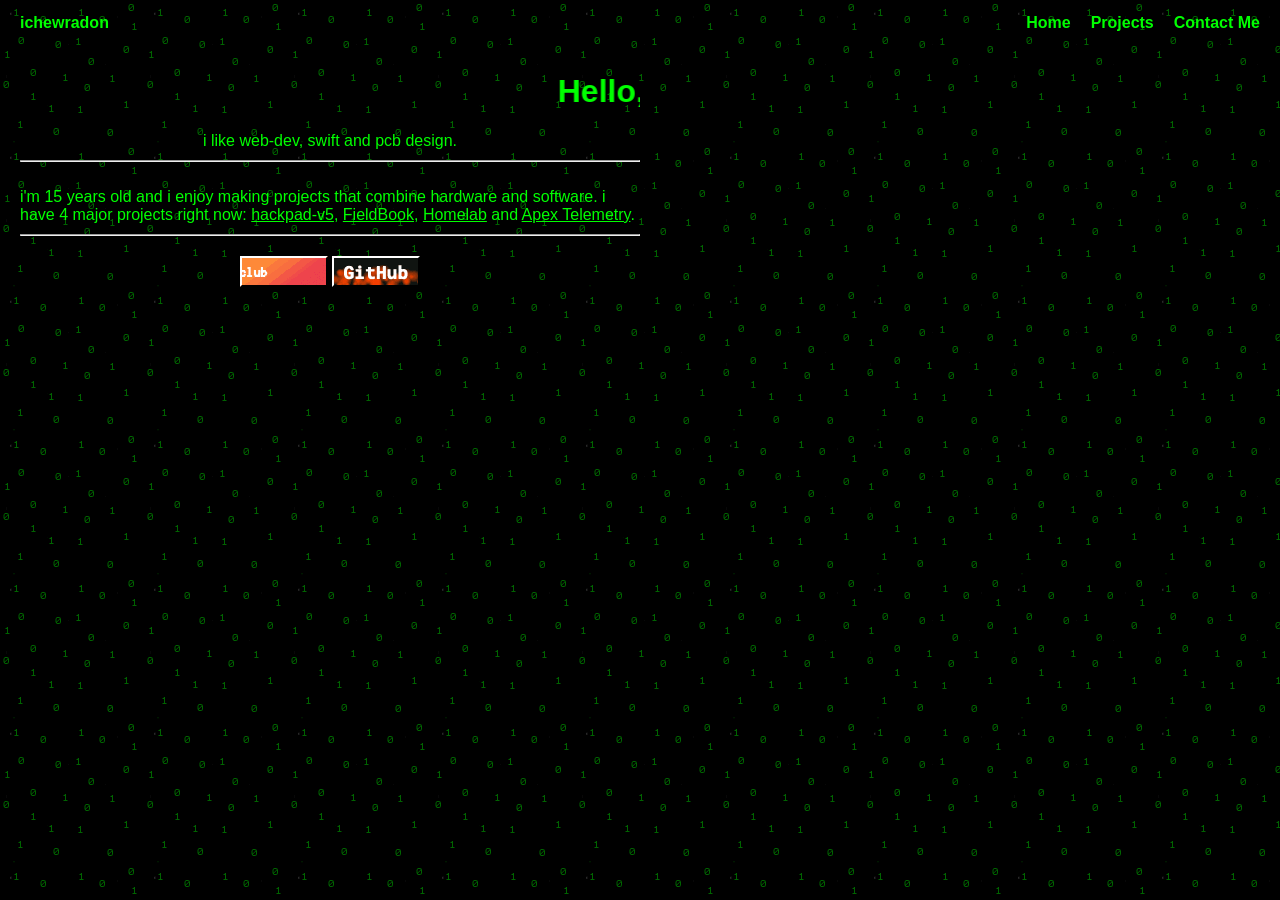
<file: index.html>
<!DOCTYPE HTML PUBLIC "-//W3C//DTD HTML 3.2 Final//EN">
<HTML>
<HEAD>
<TITLE> ichewradon's portfolio </TITLE>
<META NAME="Generator" CONTENT="EditPlus 1.2">
<META NAME="Author" CONTENT="ichewradon">
<META NAME="Keywords" CONTENT="">
<META NAME="Description" CONTENT="My 1999 Portfolio made in EditPlus 1.2 for 99.hackclub.com">
<LINK REL="stylesheet" TYPE="text/css" HREF="style.css">
</HEAD>

<BODY>
	<DIV CLASS="navbar">
		<A HREF="index.html" CLASS="nav-brand">ichewradon</A>

		<UL CLASS="nav-list">
			<LI CLASS="nav-item"><A HREF="index.html" CLASS="nav-link">Home</A></LI>
			<LI CLASS="nav-item"><A HREF="projects.html" CLASS="nav-link">Projects</A></LI>
			<LI CLASS="nav-item"><A HREF="contact.html" CLASS="nav-link">Contact Me</A></LI>
		</UL>
		
		<DIV CLASS="clear-fix">
	</DIV>

	<DIV CLASS="content">
		<MARQUEE>
			<h1>Hello, I'm ichewradon</h1>
		</MARQUEE>
		
		<DIV CLASS="desc">
			i like web-dev, swift and pcb design.
		</DIV>

		<hr>
		<br>
		
		<DIV CLASS="main-desc">
			i'm 15 years old and i enjoy making projects that combine hardware and software. i have 4 major projects right now: <A HREF="https://github.com/ichewradon/hackpad-v5">hackpad-v5</A>, <A HREF="https://github.com/ichewradon/fieldbook">FieldBook</A>, <A HREF="https://github.com/ichewradon/homelab">Homelab</A> and <A HREF="https://github.com/ichewradon/apex-telemetry">Apex Telemetry</A>.
		</DIV>

		<hr>
		
		<DIV CLASS="btn-group">
			<A HREF="https://hackclub.com" CLASS="btn"><IMG SRC="assets/hackclub.gif"></A>
			<A HREF="https://github.com/ichewradon" CLASS="btn"><IMG SRC="assets/github.gif"></A>
		</DIV>
	</DIV>
</BODY>
</HTML>
</file>
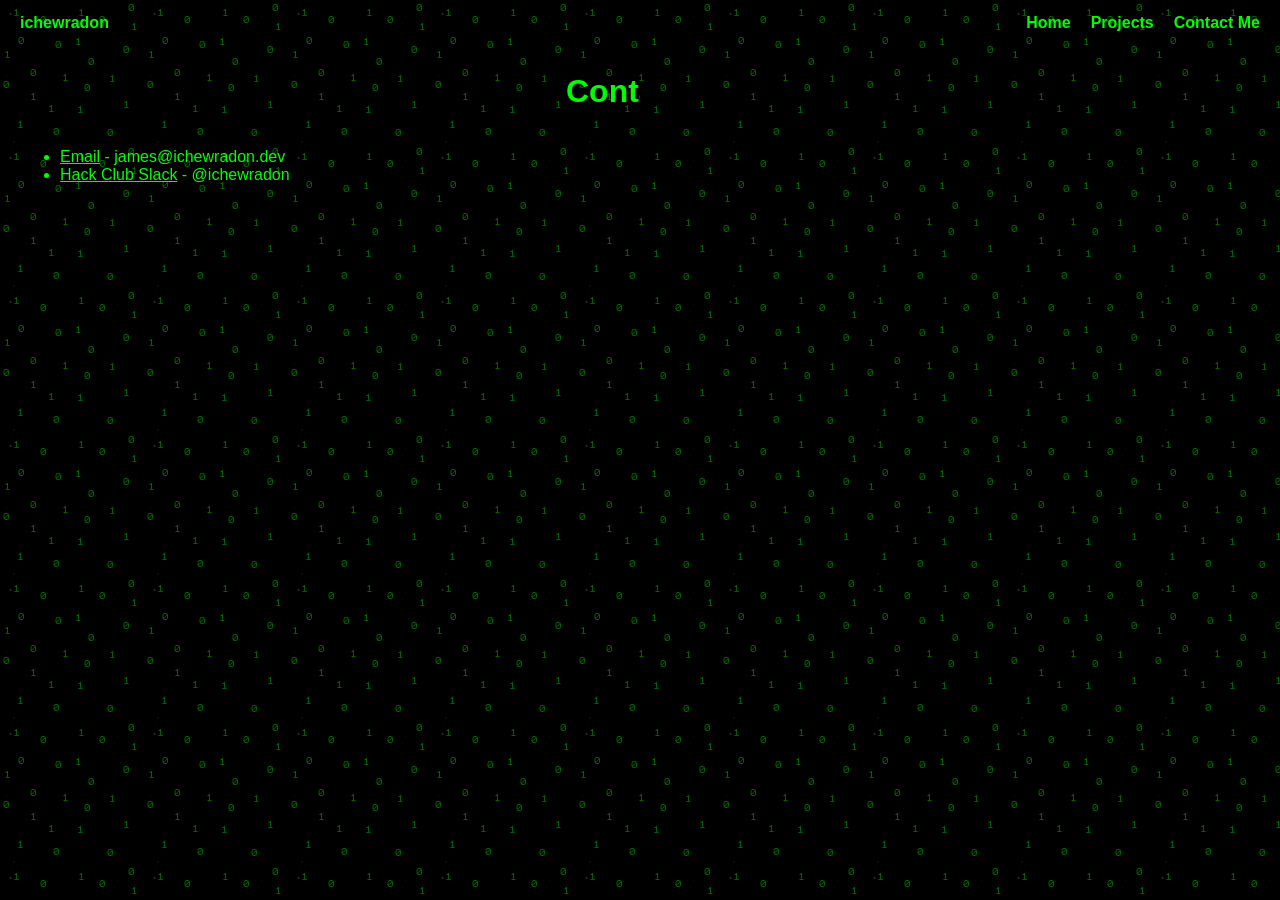
<file: contact.html>
<!DOCTYPE HTML PUBLIC "-//W3C//DTD HTML 3.2 Final//EN">
<HTML>
<HEAD>
<TITLE> Contact ichewradon </TITLE>
<META NAME="Generator" CONTENT="EditPlus 1.2">
<META NAME="Author" CONTENT="ichewradon">
<META NAME="Keywords" CONTENT="">
<META NAME="Description" CONTENT="My 1999 Portfolio made in EditPlus 1.2 for 99.hackclub.com">
<LINK REL="stylesheet" TYPE="text/css" HREF="style.css">
</HEAD>

<BODY>
	<DIV CLASS="navbar">
		<A HREF="index.html" CLASS="nav-brand">ichewradon</A>

		<UL CLASS="nav-list">
			<LI CLASS="nav-item"><A HREF="index.html" CLASS="nav-link">Home</A></LI>
			<LI CLASS="nav-item"><A HREF="projects.html" CLASS="nav-link">Projects</A></LI>
			<LI CLASS="nav-item"><A HREF="contact.html" CLASS="nav-link">Contact Me</A></LI>
		</UL>
		
		<DIV CLASS="clear-fix">
	</DIV>

	<DIV CLASS="content">
		<MARQUEE>
			<h1>Contact Me via Email or Slack</h1>
		</MARQUEE>
		
		<UL CLASS="contact-list">
			<LI><A HREF="mailto:james@ichewradon.dev">Email</A> - james@ichewradon.dev</LI>
			<LI><A HREF="https://hackclub.enterprise.slack.com/team/U0A0E4QR7NH">Hack Club Slack</A> - @ichewradon</LI>
		</UL>
	</DIV>
</BODY>
</HTML>
</file>
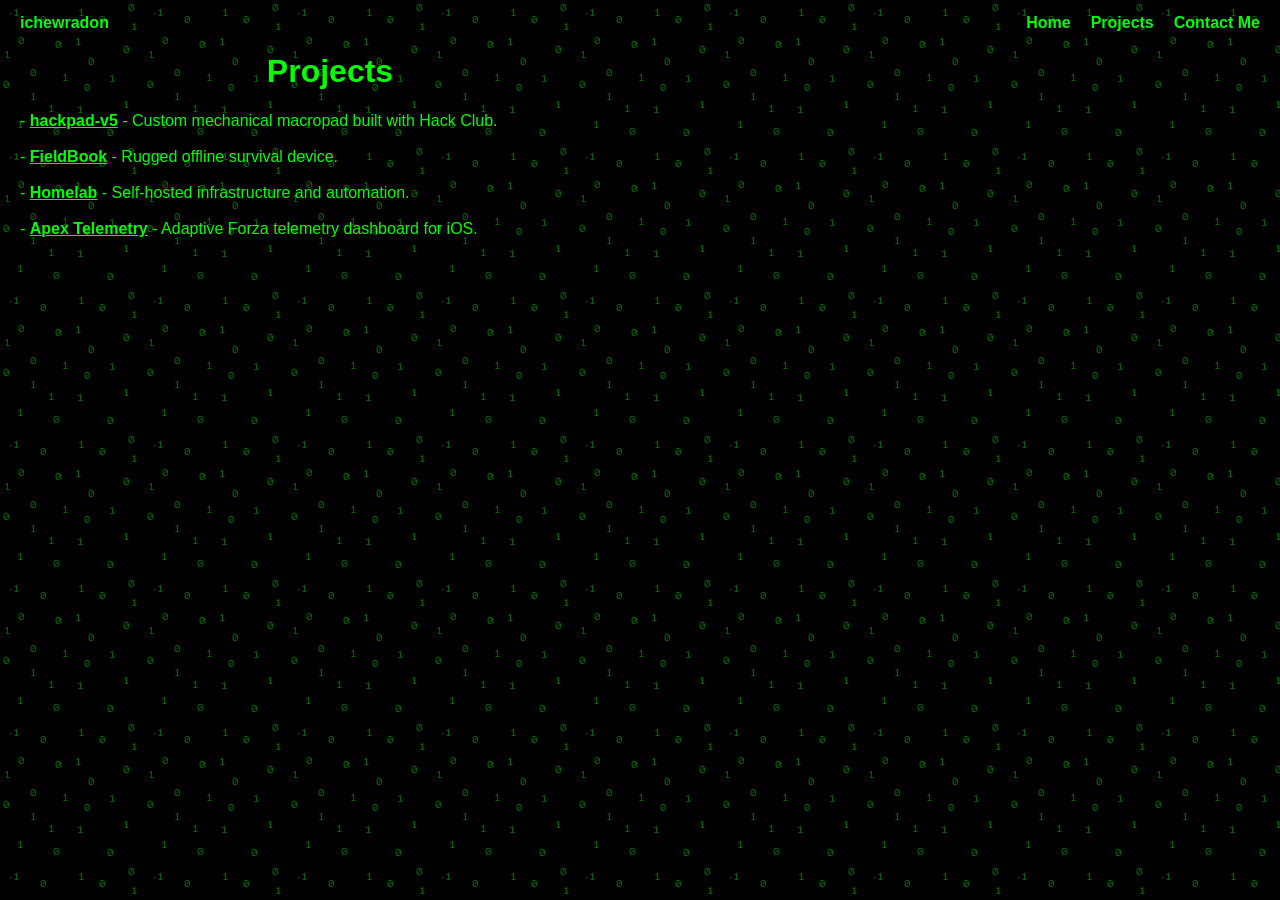
<file: projects.html>
<!DOCTYPE HTML PUBLIC "-//W3C//DTD HTML 3.2 Final//EN">
<HTML>
<HEAD>
<TITLE> ichewradon's projects </TITLE>
<META NAME="Generator" CONTENT="EditPlus 1.2">
<META NAME="Author" CONTENT="ichewradon">
<META NAME="Keywords" CONTENT="">
<META NAME="Description" CONTENT="My 1999 Portfolio made in EditPlus 1.2 for 99.hackclub.com">
<LINK REL="stylesheet" TYPE="text/css" HREF="style.css">
</HEAD>

<BODY>
	<DIV CLASS="navbar">
		<A HREF="index.html" CLASS="nav-brand">ichewradon</A>

		<UL CLASS="nav-list">
			<LI CLASS="nav-item"><A HREF="index.html" CLASS="nav-link">Home</A></LI>
			<LI CLASS="nav-item"><A HREF="projects.html" CLASS="nav-link">Projects</A></LI>
			<LI CLASS="nav-item"><A HREF="contact.html" CLASS="nav-link">Contact Me</A></LI>
		</UL>
		
		<DIV CLASS="clear-fix">
	</DIV>

	<DIV CLASS="content">
		
		<H1>Projects</H1>

		<DIV CLASS="main-desc">
			- <B><A HREF="https://github.com/ichewradon/hackpad-v5">hackpad-v5</A></B> - Custom mechanical macropad built with Hack Club.
			<br>
			<br>
			- <B><A HREF="https://github.com/ichewradon/fieldbook">FieldBook</A></B> - Rugged offline survival device.
			<br>
			<br>
			- <B><A HREF="https://github.com/ichewradon/hackpad-v5">Homelab</A></B> - Self-hosted infrastructure and automation.
			<br>
			<br>
			- <B><A HREF="https://github.com/ichewradon/apex-telemetry">Apex Telemetry</A></B> - Adaptive Forza telemetry dashboard for iOS.
		</DIV>
	</DIV>
</BODY>
</HTML>
</file>
<file: style.css>
body {
	background-image: url("assets/bg.gif");
	color: #00FF00;
	margin: 0;
	padding: 0;
	text-align: center;
	font-family: "Arial";
}

a img {
	border: none;
}

a {
	color: #00FF00;
}

hr {
	color: #00FF00;
	margin-top: 10px;
}

.navbar {
	padding: 10px;
	margin: 0px;
	padding-left: 20px;
	padding-right: 20px;
}

.nav-brand {
	float: left;
	display: block;
	color: #00FF00;
	text-decoration: none;
	font-weight: bold;
	margin-top: 4px;
}

.nav-brand:hover {
	text-decoration: underline;
}

.nav-list {
	float: right;
	list-style-type: none;
	margin: 0px;
	padding: 0px;
	padding-top: 4px;
}

.nav-item {
	float: left;
	margin-left: 20px;
}

.nav-link {
	display: block;
	color: #00FF00;
	text-decoration: none;
	font-weight: bold;
}

.nav-link:hover {
	text-decoration: underline;
}

.clear-fix {
	clear: both;
}

.content {
	width: 50%;
}

marquee {
	padding-top: 20px;
}

.main-desc {
	text-align: left;
}

.contact-list {
	text-align: left;
}

.btn-group {
	margin: 20px 0px;
	padding: 0px;
}

.btn {
	text-decoration: none;
	
}
</file>
